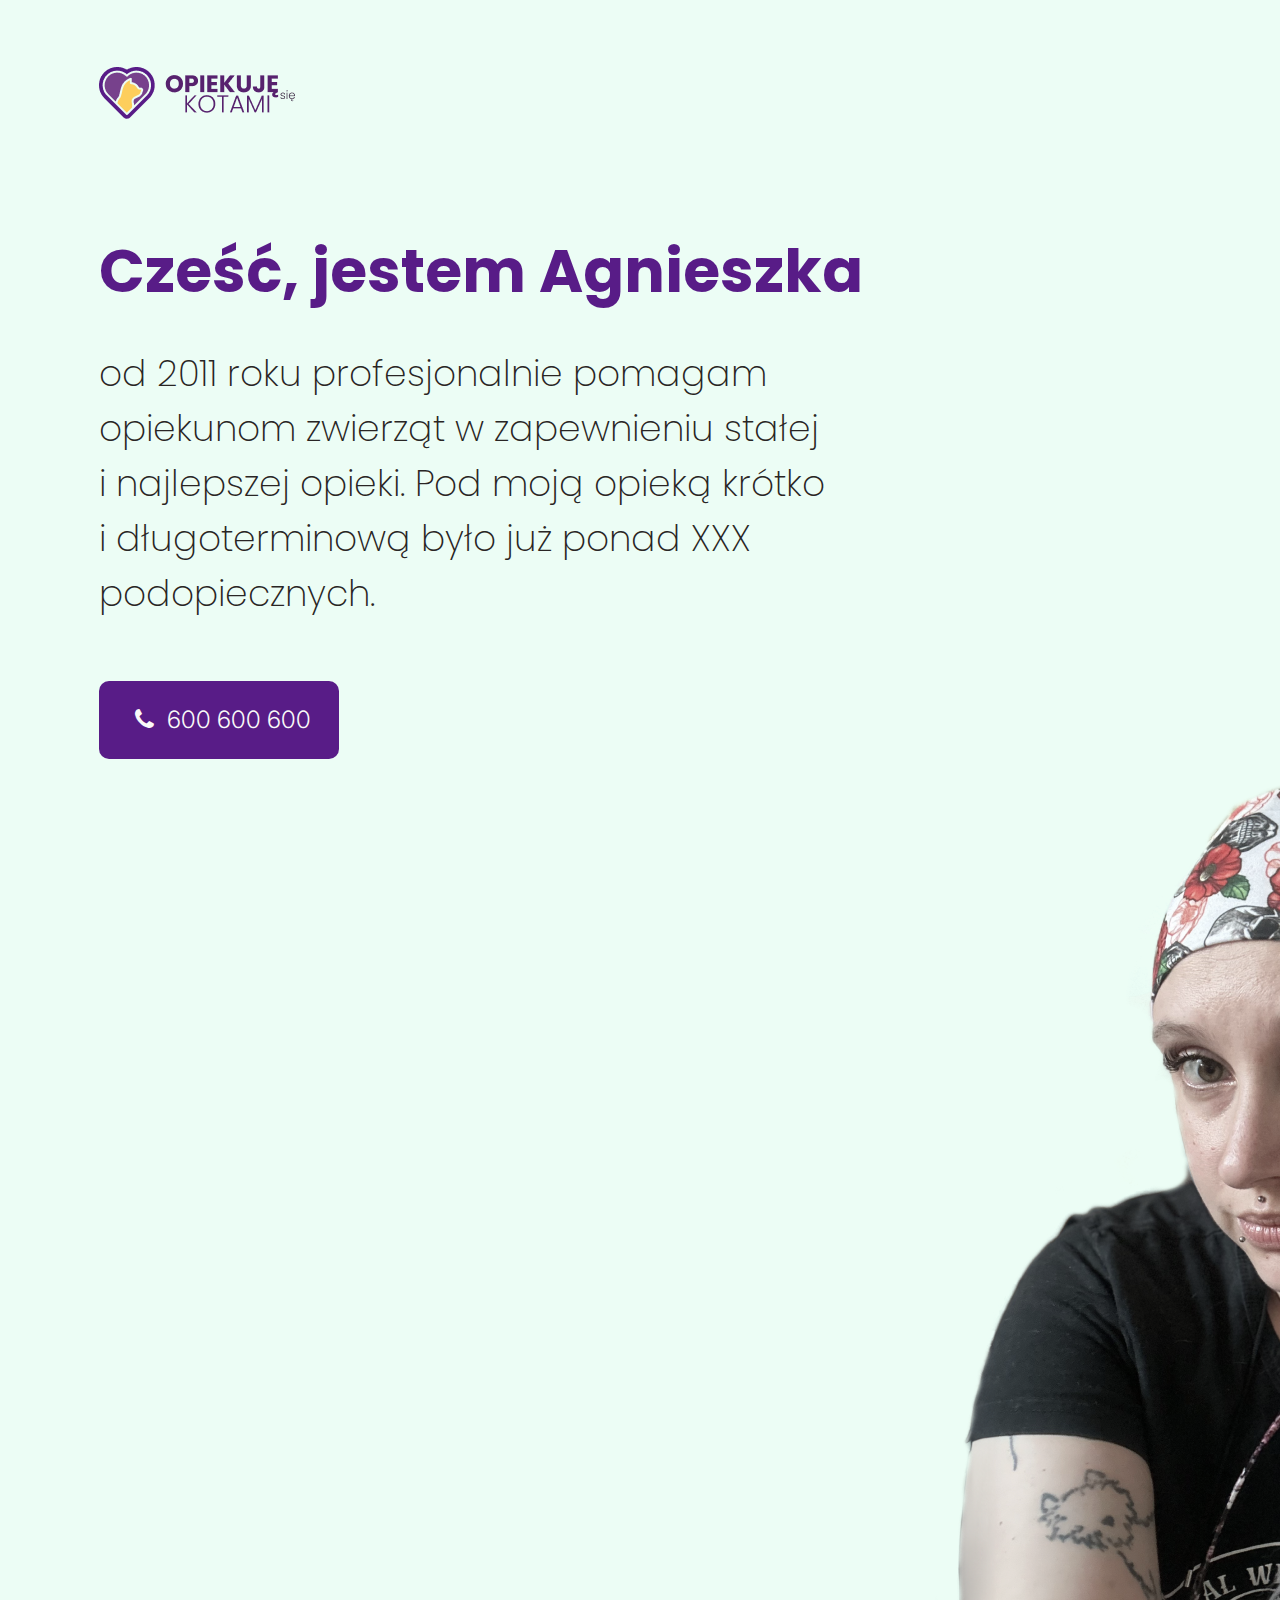
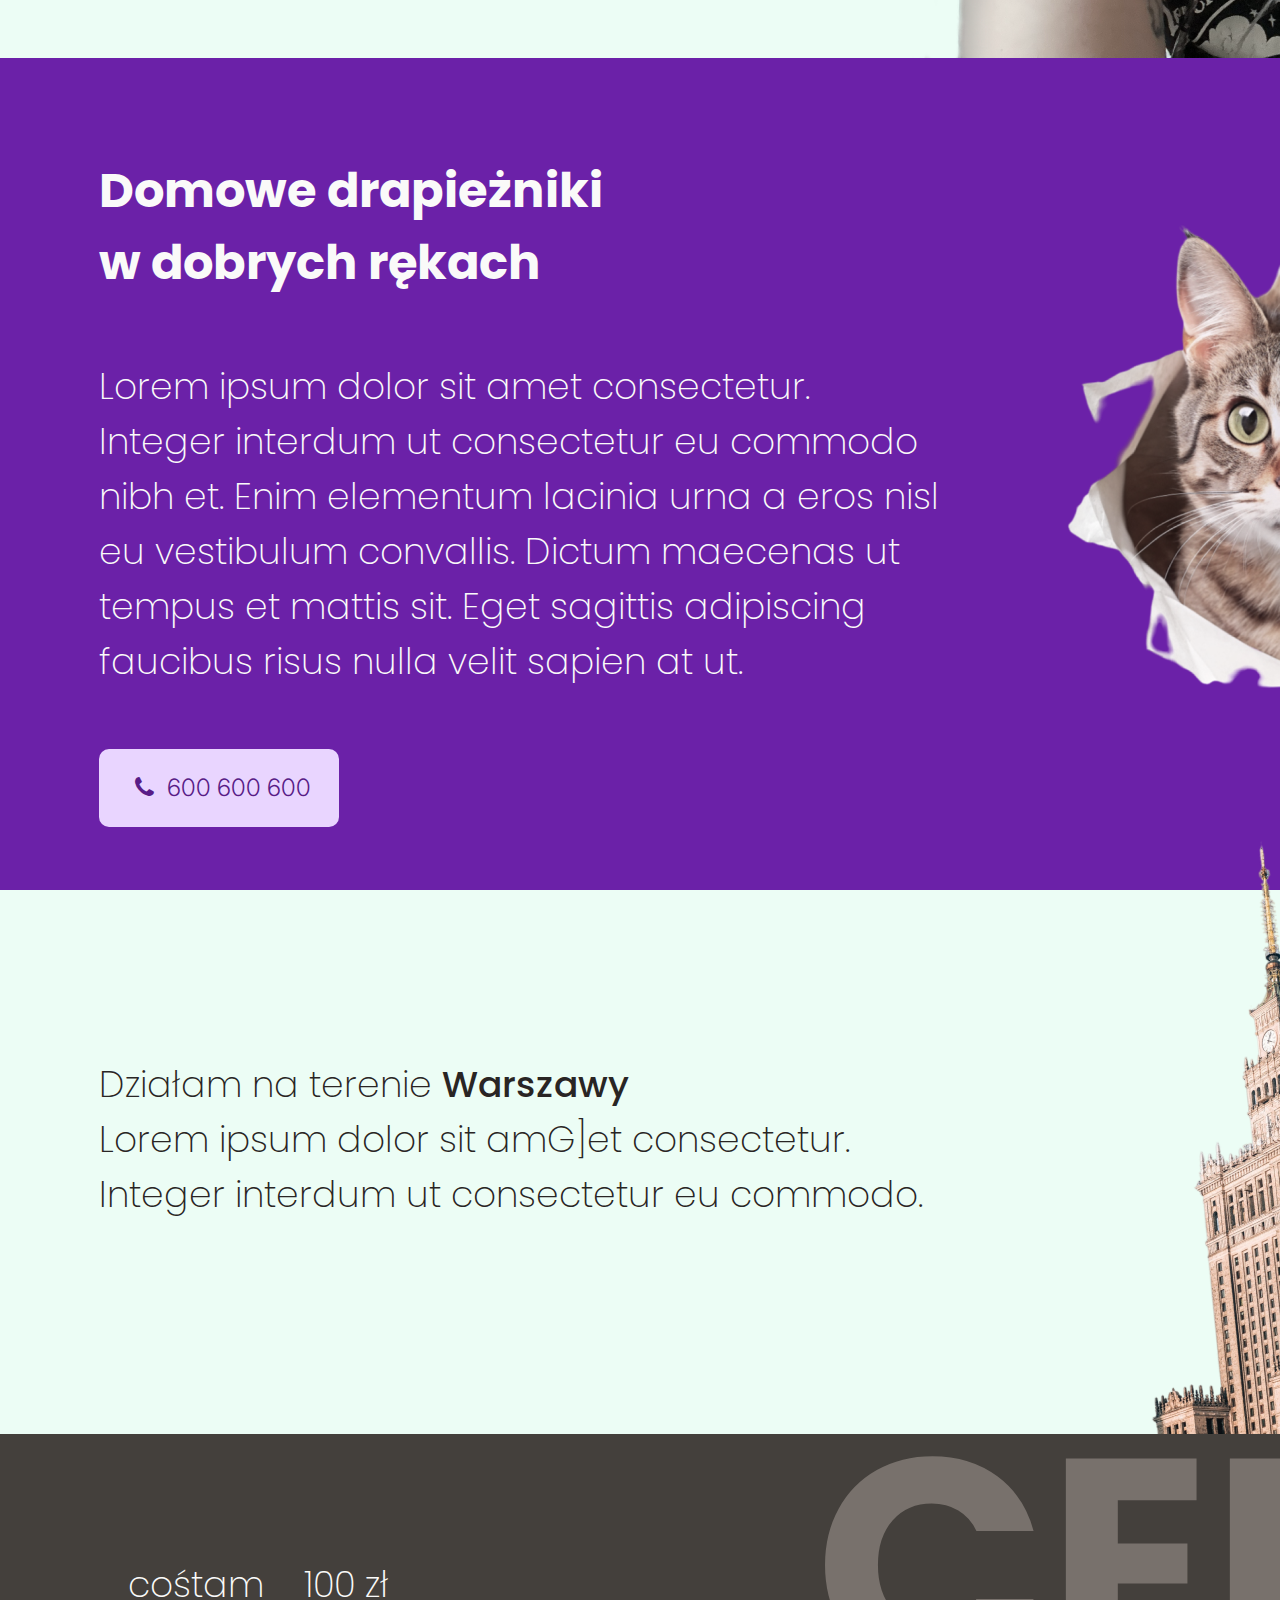
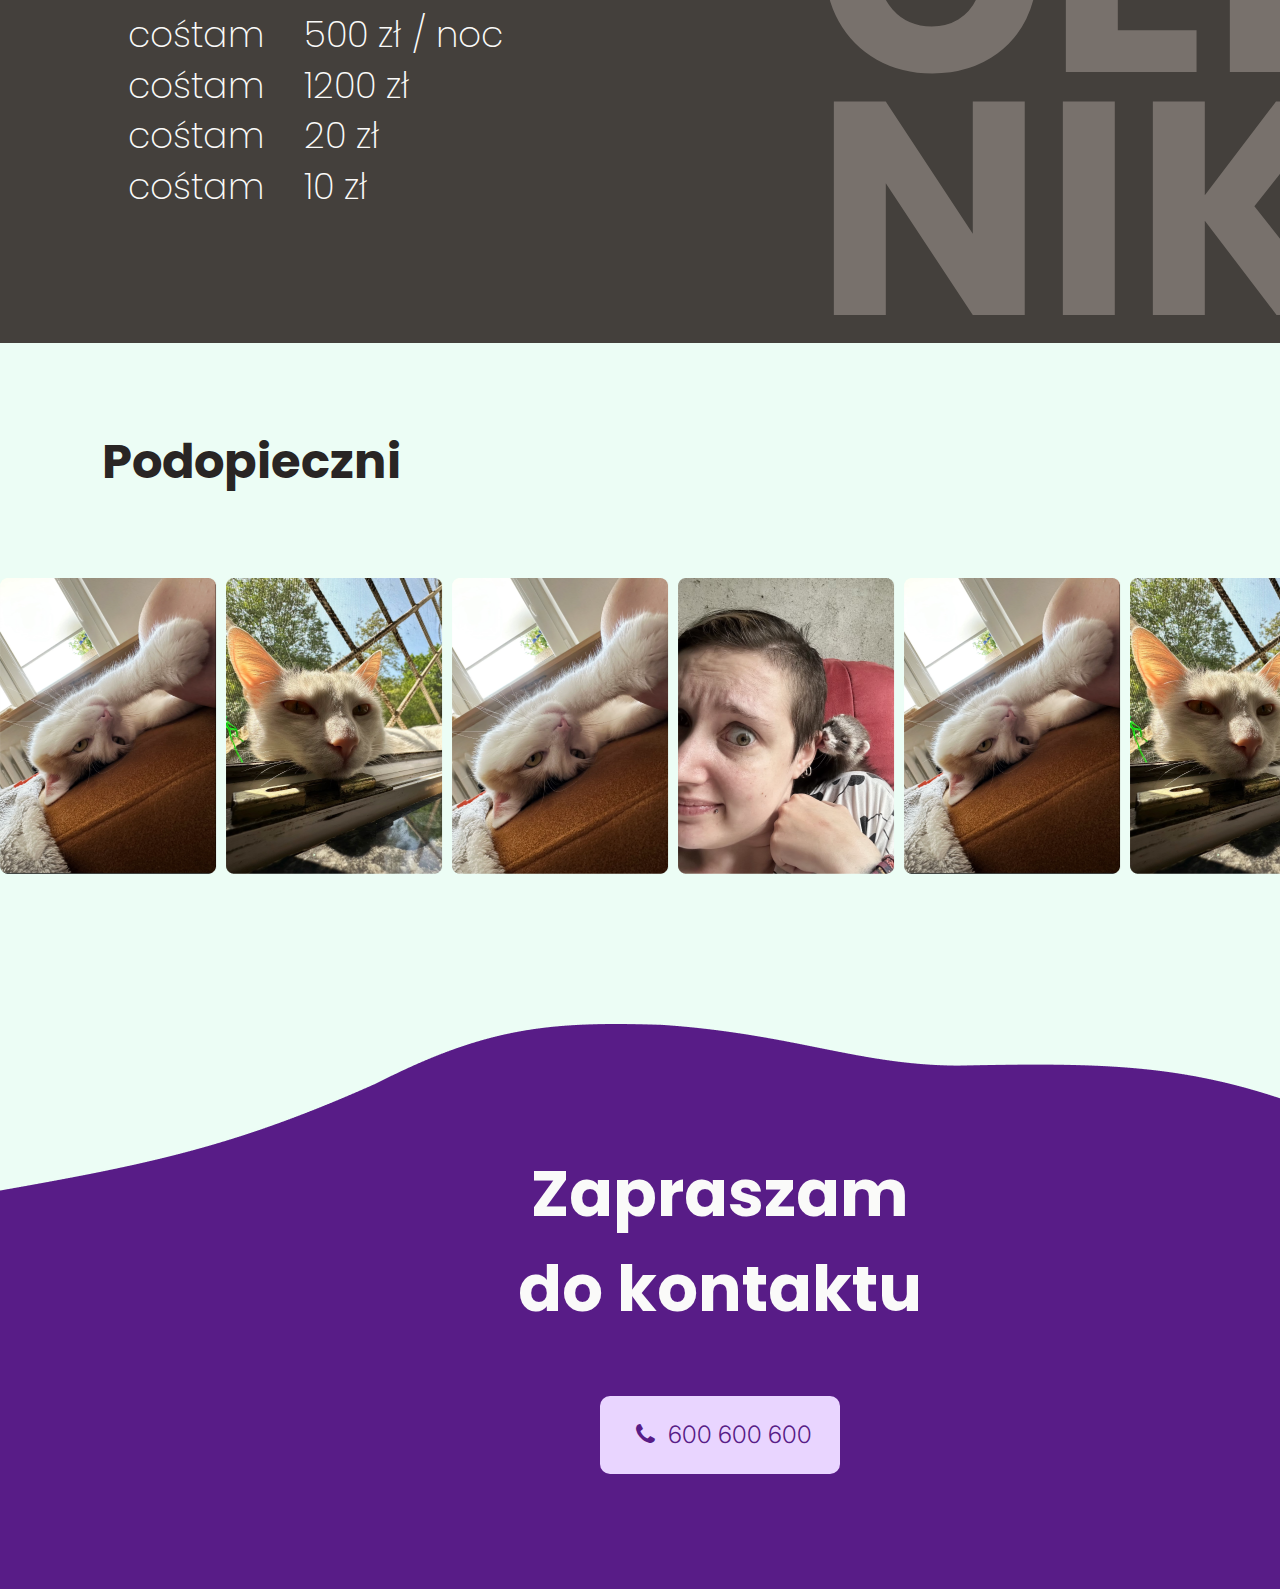
<file: desktop.html>
<!DOCTYPE html>
<html lang="pl">
<head>
	<meta charset="utf-8" />
	<meta http-equip="X-UA-Compatible" content="IE=edge,chrome=1" />
	
	<title>Opiekuje się kotami</title>
	
	<meta name="description" content="Oferuję opiekę nad twoimi zwierzakami." />
	<meta name="keywords" content="opieka, zwierzęta, koty, profesjonalny opiekun" />
	
	<link rel="stylesheet" href="styleD.css" type="text/css" />
	<link rel="stylesheet" href="css/fontello.css" type="text/css" />
	
	<link rel="preconnect" href="https://fonts.googleapis.com">
	<link rel="preconnect" href="https://fonts.gstatic.com" crossorigin>
	<link href="https://fonts.googleapis.com/css2?family=Poppins:ital,wght@0,100;0,200;0,300;0,400;0,500;0,600;0,700;0,800;0,900;1,100;1,200;1,300;1,400;1,500;1,600;1,700;1,800;1,900&display=swap" rel="stylesheet">
	<link href="https://fonts.googleapis.com/css2?family=Inter:ital,opsz,wght@0,14..32,100..900;1,14..32,100..900&family=Poppins:ital,wght@0,100;0,200;0,300;0,400;0,500;0,600;0,700;0,800;0,900;1,100;1,200;1,300;1,400;1,500;1,600;1,700;1,800;1,900&display=swap" rel="stylesheet">
	
	<link rel="stylesheet" href="flickity.min.css" media="screen">
	
</head>

<body>

	<script src="flickity.pkgd.min.js"></script>


	<div id="container_desktop">
		<div id="page1">
			<div class="content">
				<div id="logo">
					<img src="img/logo.png" />
				</div>
				<div id="header">
					<span class="h1"> Cześć, jestem Agnieszka </span>
				</div>
				<div id="text1">
					<span class="h3"> od 2011 roku profesjonalnie pomagam opiekunom zwierząt w zapewnieniu stałej i najlepszej opieki. Pod moją opieką krótko i długoterminową było już ponad XXX podopiecznych. </span>
				</div>
				<div id="button">
					<span class=h5>
						<i class="icon-phone"></i> 600 600 600
					</span>
				</div>
			</div>
			<div id="img">
				<img src="img/aga.png" />
			</div>
		</div>
		<div id="page2">
			<div class="content">
				<div id="title">
					<span class="h2">
						Domowe drapieżniki w dobrych rękach
					</span>
				</div>
				<div id="text2">
					<span class="h3white">
						Lorem ipsum dolor sit amet consectetur. Integer interdum ut consectetur eu commodo nibh et. Enim elementum lacinia urna a eros nisl eu vestibulum convallis. Dictum maecenas ut tempus et mattis sit. Eget sagittis adipiscing faucibus risus nulla velit sapien at ut.
					</span>
				</div>
				<div id="buttonlight">
					<span class=h5purple>
						<i class="icon-phone"></i> 600 600 600
					</span>
				</div>
			</div>
			<div id="imgkot">
				<img src="img/kot.png" />
			</div>
		</div>
		<div id="page3">
			<div class="content">
				<div id="text3">
					<span class="h3">
						Działam na terenie <span class="h3medium">Warszawy</span><br/>
						Lorem ipsum dolor sit amG]et consectetur.
						Integer interdum ut consectetur eu commodo.
					</span>
				</div>
			</div>
			<div id="imgwwa">
				<img src="img/WWA.png" />
			</div>
		</div>
		<div id="page4">
			<div id="tab">
				<span class="h3tab">
					<ul>
						<li> cośtam </li>
						<li> cośtam </li>
						<li> cośtam </li>
						<li> cośtam </li>
						<li> cośtam </li>
					</ul>
					<ol>
						<li> 100 zł </li>
						<li> 500 zł / noc </li>
						<li> 1200 zł </li>
						<li> 20 zł </li>
						<li> 10 zł </li>
					</ol>
				</span>
			</div>
			<div id="text4">
				<span class="h4">
					CEN <br/> NIK
				</span>
			</div>
		</div>
		<div id="page5">
			<div id="text5">
				<span class="h2black"> Podopieczni </span>
			</div>
			<div class="main-gallery js-flickity" data-flickity-options='{ "cellAlign": "left", "contain": true, "wrapAround": true, "prevNextButtons": false, "pageDots": false }'>
				<div class="photo"><img src="img/photo1.png" /></div>
				<div class="photo"><img src="img/photo2.png" /></div>
				<div class="photo"><img src="img/photo3.png" /></div>
				<div class="photo"><img src="img/photo4.png" /></div>
				<div class="photo"><img src="img/photo1.png" /></div>
				<div class="photo"><img src="img/photo2.png" /></div>
				<div class="photo"><img src="img/photo3.png" /></div>
				<div class="photo"><img src="img/photo4.png" /></div>
				<div class="photo"><img src="img/photo1.png" /></div>
				<div class="photo"><img src="img/photo2.png" /></div>
				<div class="photo"><img src="img/photo3.png" /></div>
				<div class="photo"><img src="img/photo4.png" /></div>
			</div>
			<div id="footer">
				<div id="end">
					<span class="h6">
						Zapraszam</br> do kontaktu
					</span>
					<div id="buttonlight">
						<span class=h5purple>
							<i class="icon-phone"></i> 600 600 600
						</span>
					</div>
					<span id="vector">
						<img src="img/vector.png" />
					</span>
				</div>
			</div>
		</div>
	</div>
	

	

</body>

</html>
</file>
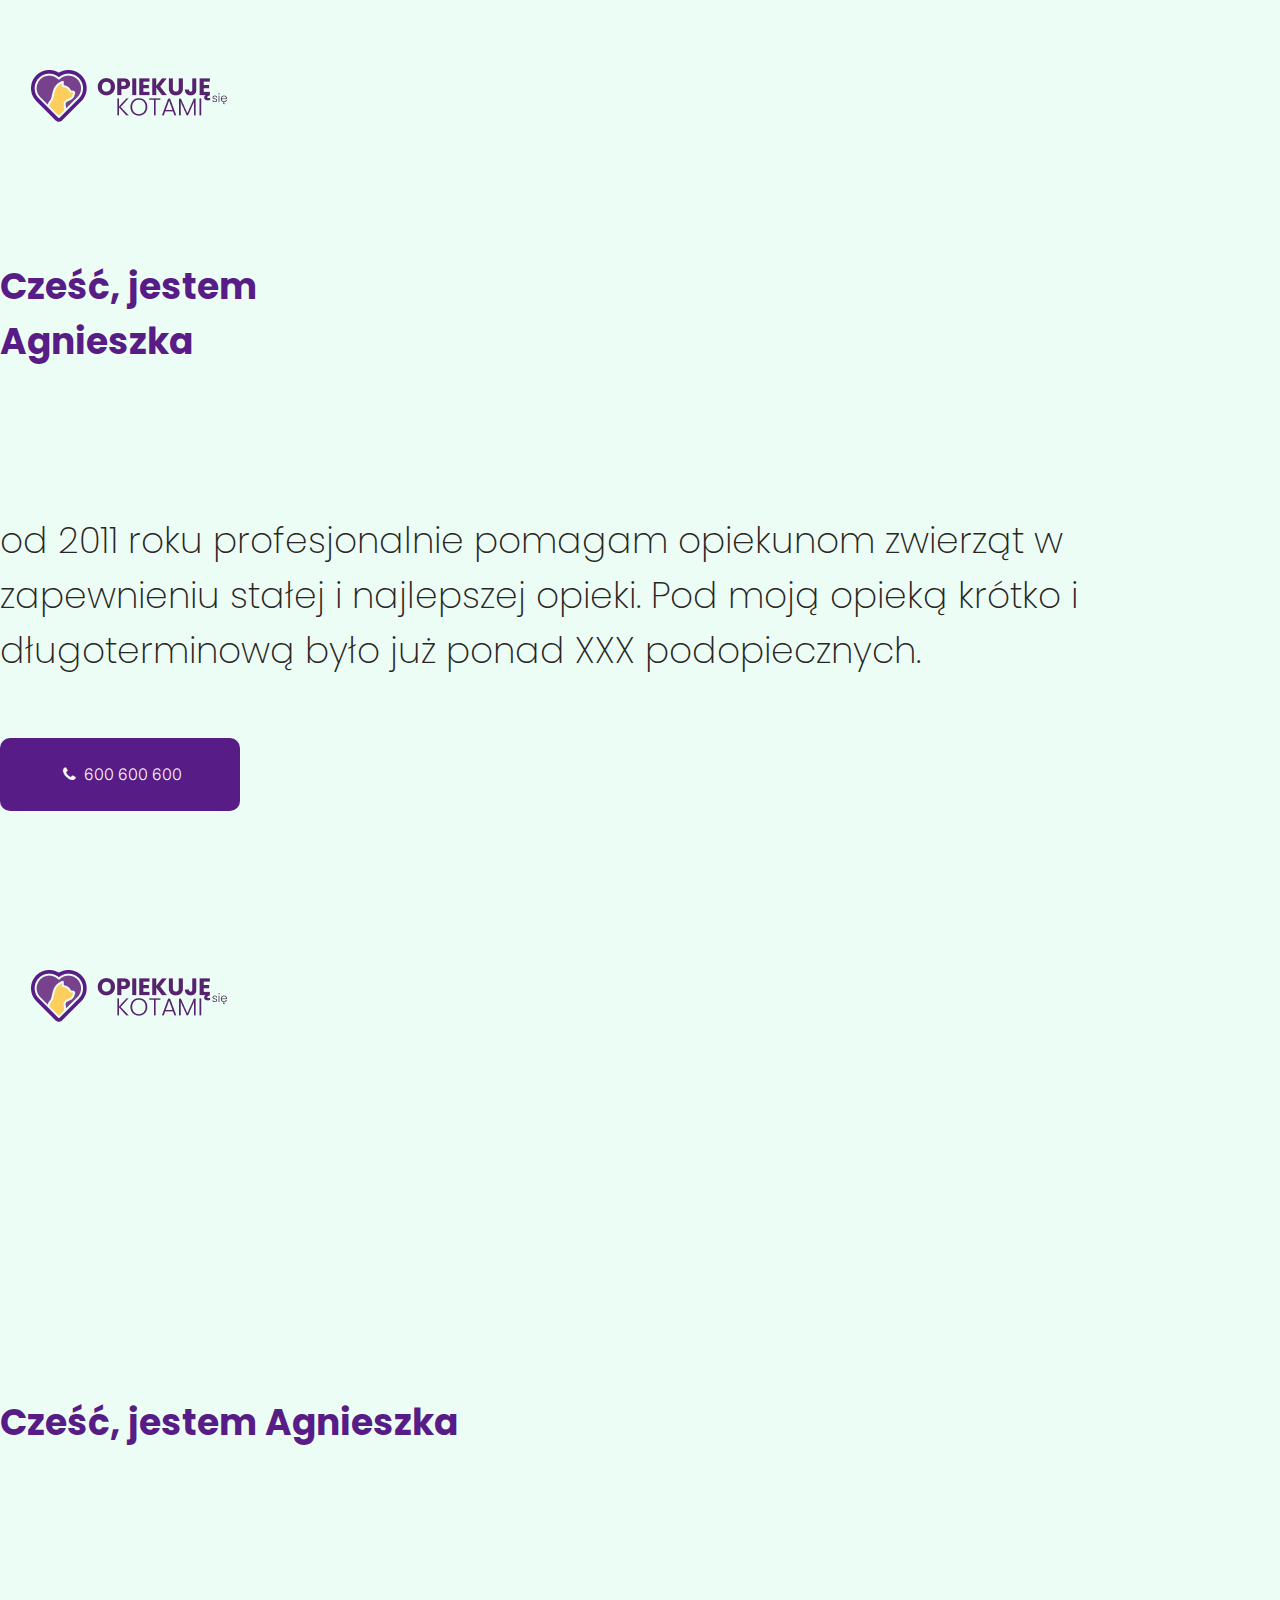
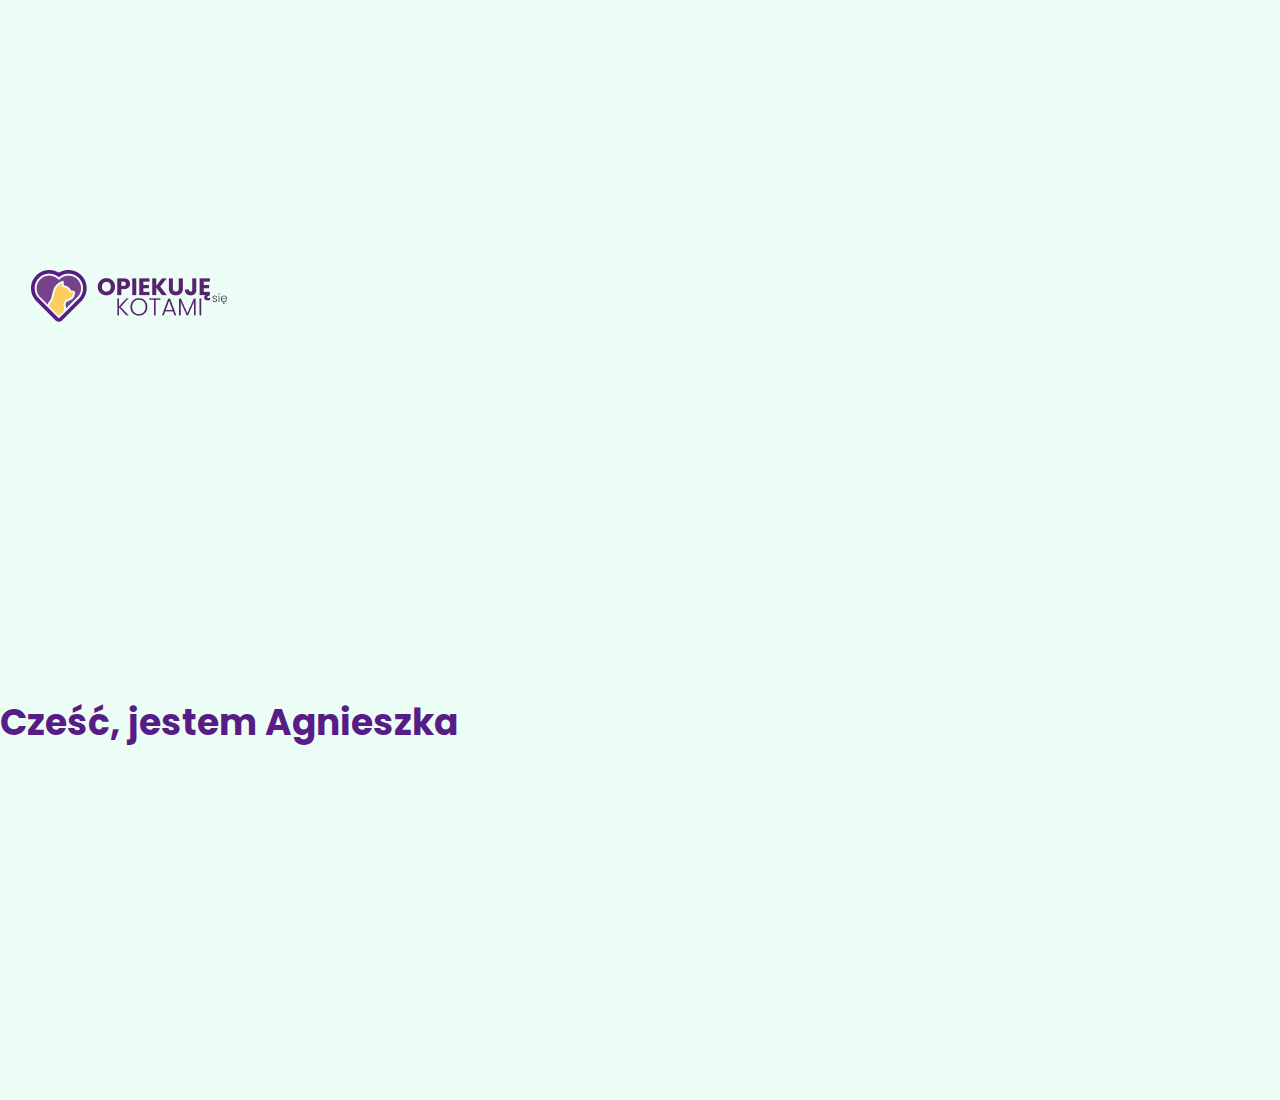
<file: mobile.html>
<!DOCTYPE html>
<html lang="pl">
<head>
	<meta charset="utf-8" />
	<meta http-equip="X-UA-Compatible" content="IE=edge,chrome=1" />
	
	<meta name="viewport" content="width=device-width, initial-scale=1">
	
	<title>Opiekuje się kotami</title>
	
	<meta name="description" content="Oferuję opiekę nad twoimi zwierzakami." />
	<meta name="keywords" content="opieka, zwierzęta, koty, profesjonalny opiekun" />
	
	<link rel="stylesheet" href="styleM.css" type="text/css" />
	<link rel="stylesheet" href="css/fontello.css" type="text/css" />
	
	<link rel="preconnect" href="https://fonts.googleapis.com">
	<link rel="preconnect" href="https://fonts.gstatic.com" crossorigin>
	<link href="https://fonts.googleapis.com/css2?family=Poppins:ital,wght@0,100;0,200;0,300;0,400;0,500;0,600;0,700;0,800;0,900;1,100;1,200;1,300;1,400;1,500;1,600;1,700;1,800;1,900&display=swap" rel="stylesheet">
	<link href="https://fonts.googleapis.com/css2?family=Inter:ital,opsz,wght@0,14..32,100..900;1,14..32,100..900&family=Poppins:ital,wght@0,100;0,200;0,300;0,400;0,500;0,600;0,700;0,800;0,900;1,100;1,200;1,300;1,400;1,500;1,600;1,700;1,800;1,900&display=swap" rel="stylesheet">
	
	<link rel="stylesheet" href="flickity.min.css" media="screen">
	
</head>

<body>
	<div id="container">
		<div class="page">
			
			<div id="logo">
			
			</div>
			
			<div id="title">
				<h1> Cześć, jestem<br/> Agnieszka </h1>
			</div>
			<div id="text1">
				<div class="content">
					<h2> od 2011 roku profesjonalnie pomagam opiekunom zwierząt w zapewnieniu stałej i najlepszej opieki. Pod moją opieką krótko i długoterminową było już ponad XXX podopiecznych. </h2>
				</div>
				<div id="button">
					<span class=h5>
						<i class="icon-phone"></i> 600 600 600
					</span>
				</div>
				
			
			</div>
		
		
		</div>
	
		<div class="page">
			<div id="logo">
				
			</div>
			
			<div id="title">
				<h1> Cześć, jestem Agnieszka </h1>
			</div>
			
			
			
		</div>
	
		<div class="page">
			<div id="logo">
			
			</div>
			
			<div id="title">
				<h1> Cześć, jestem Agnieszka </h1>
			</div>
		</div>
		
	</div>


</body>

</html>
</file>
<file: styleD.css>
body
{
	font-family: "Poppins", sans-serif;
	width: 1440px;
	margin: 0;
	margin-left: auto;
	margin-right: auto;
	

}

#container_desktop
{
	background-color: #ECFDF5;
	min-width: 600px;
	
}

#page1
{
	max-height: 899px;
	max-width: 1440px;
}

.content
{
	padding-top: 67px;
	padding-left: 99px;
	float: left;
}

#header
{
	padding-top: 100px;
	max-height: 60px;
}

#text1
{
	max-width: 730px;
	margin-top: 60px;
}

#img
{
	float:right;
	margin-bottom: -7px;
}

#imgkot
{
	float:right;
	margin-top:100px;
}

#imgwwa
{
	display: flex;
	float:right;
	margin-top: -85px;
	z-index: -1;
	
}

#button
{
	background-color: #581C87;
	margin-top: 60px;
	width: 240px;
	text-align: center;
	padding: 24px 0;
	border-radius: 10px;
	
}

#button:hover
{
	background-color: #470B76;
	cursor: pointer;
}

#page2
{
	clear: both;
	background-color: #6B21A8;
	height: 832px;
}

#title
{
	margin-top: 30px;
	max-width: 550px;
}

#text2
{
	margin-top: 60px;
	max-width: 840px;
}

#buttonlight
{
	background-color: #E9D5FF;
	margin-top: 60px;
	width: 240px;
	text-align: center;
	padding: 24px 0;
	border-radius: 10px;
	
}

#buttonlight:hover
{
	background-color: #D8B4FE;
	cursor: pointer;
}

#page3
{
	clear: both;
	height: 544px;
}

#text3
{
	max-width: 850px;
	padding-top: 100px;
}

#page4
{
	height: 509px;
	width: 100%;
	z-index: 2;
	background-color: #44403C;
	position: relative;
}

ul
{
	float: left;
	list-style-type: none;
}

ol
{
	float: left;
	list-style-type: none;
}

#text4
{
	float: right;
	line-height: 0.8;
	margin-top: -80px;
}

#tab
{
	padding: 90px 0 0 88px;
	line-height: 1.4;
	
}

#page5
{
	background-color: #ECFDF5;
	width:1440px;
	height: 1250px;
	margin-top: -20px;
}

#text5
{
	padding-top: 103px;
	padding-left: 102px;
	padding-bottom: 80px;
}

#slider
{
	height: 300px;
}

.photo
{
	width: 216px;
	height: 390px;
	border-radius: 8px;
	float: left;
	padding-right: 10px;
	counter-increment: photo;
}

.photo:before
{
	display: block;
}


#footer
{
	position: relative;
	height: 583px;
}

#end
{
	display: flex;
    flex-direction: column;
    align-items: center;
    justify-content: center;
    position: absolute;
    top: 50%;
    left: 50%;
    transform: translate(-50%, -50%);
    text-align: center;
    padding-top: 100px;
}

#vector
{
	position: absolute;
    top: 50%;
    left: 50%;
    transform: translate(-50%, -50%);
	z-index: -1;
    padding-top: 100px;
}

.h1
{
	font-size: 60px;
	color: #581C87;
	font-family: "Poppins", sans-serif;
	font-weight: 700;
	font-style: normal;
	margin-top: 100px;
	
}

.h2
{
	font-size: 48px;
	color: #FAFAF9;
	font-family: "Poppins", sans-serif;
	font-weight: 700;
	font-style: normal;
}

.h2black
{
	font-size: 48px;
	color: #292524;
	font-family: "Poppins", sans-serif;
	font-weight: 700;
	font-style: normal;
}


.h3
{
	font-size: 36px;
	color: #292524;
	font-family: "Poppins", sans-serif;
	font-weight: 250;
	font-style: normal;
}

.h3white
{
	font-size: 36px;
	color: #FAFAF9;
	font-family: "Poppins", sans-serif;
	font-weight: 250;
	font-style: normal;
}

.h3tab
{
	font-size: 36px;
	color: #FAFAF9;
	font-family: "Poppins", sans-serif;
	font-weight: 250;
	font-style: normal;
}

.h3medium
{
	font-size: 36px;
	color: #292524;
	font-family: "Poppins", sans-serif;
	font-weight: 500;
	font-style: normal;
}

.h4
{
	font-size: 304px;
	color: #78716C;
	font-family: "Poppins", sans-serif;
	font-weight: 700;
	font-style: normal;
}

.h5
{
	font-size: 24px;
	color: #FAFAF9;
	font-family: "Inter", sans-serif;
	font-weight: 300;
	font-style: normal;
	
}

.h5purple
{
	font-size: 24px;
	color: #581C87;
	font-family: "Inter", sans-serif;
	font-weight: 300;
	font-style: normal;
	
}

.h6
{
	font-size: 64px;
	color: #FAFAF9;
	font-family: "Poppins", sans-serif;
	font-weight: 700;
	font-style: normal;
}
</file>
<file: css/fontello.css>
@font-face {
  font-family: 'fontello';
  src: url('../font/fontello.eot?37361950');
  src: url('../font/fontello.eot?37361950#iefix') format('embedded-opentype'),
       url('../font/fontello.woff2?37361950') format('woff2'),
       url('../font/fontello.woff?37361950') format('woff'),
       url('../font/fontello.ttf?37361950') format('truetype'),
       url('../font/fontello.svg?37361950#fontello') format('svg');
  font-weight: normal;
  font-style: normal;
}
/* Chrome hack: SVG is rendered more smooth in Windozze. 100% magic, uncomment if you need it. */
/* Note, that will break hinting! In other OS-es font will be not as sharp as it could be */
/*
@media screen and (-webkit-min-device-pixel-ratio:0) {
  @font-face {
    font-family: 'fontello';
    src: url('../font/fontello.svg?37361950#fontello') format('svg');
  }
}
*/
[class^="icon-"]:before, [class*=" icon-"]:before {
  font-family: "fontello";
  font-style: normal;
  font-weight: normal;
  speak: never;

  display: inline-block;
  text-decoration: inherit;
  width: 1em;
  margin-right: .2em;
  text-align: center;
  /* opacity: .8; */

  /* For safety - reset parent styles, that can break glyph codes*/
  font-variant: normal;
  text-transform: none;

  /* fix buttons height, for twitter bootstrap */
  line-height: 1em;

  /* Animation center compensation - margins should be symmetric */
  /* remove if not needed */
  margin-left: .2em;

  /* you can be more comfortable with increased icons size */
  /* font-size: 120%; */

  /* Font smoothing. That was taken from TWBS */
  -webkit-font-smoothing: antialiased;
  -moz-osx-font-smoothing: grayscale;

  /* Uncomment for 3D effect */
  /* text-shadow: 1px 1px 1px rgba(127, 127, 127, 0.3); */
}

.icon-phone:before { content: '\e800'; } /* '' */
</file>
<file: styleM.css>
html
{
	scroll-snap-type: y mandatory;
}
body
{
	font-family: "Poppins", sans-serif;
	margin: 0;
	padding: 0;
	text-decoration: none;
	background-color: #ECFDF5;
	overflow-x: hidden;
	
}

#container
{
	
}

.page
{
	block-size: 100vh;
	scroll-snap-align: start;
	scroll-snap-stop: always;
	display: grid;
}

#logo
{
	margin-left: 31px;
	margin-top: 70px;
	background-image: url('img/logo.png');
	background-repeat: no-repeat;
}


#button
{
	background-color: #581C87;
	margin-top: 60px;
	width: 240px;
	text-align: center;
	padding: 24px 0;
	border-radius: 10px;
	
}



h1
{
	font-size: 36px;
	color: #581C87;
	font-family: "Poppins", sans-serif;
	font-weight: 700;
	font-style: normal;
	margin-top: 100px;
	
}

h2
{
	font-size: 36px;
	color: #292524;
	font-family: "Poppins", sans-serif;
	font-weight: 250;
	font-style: normal;
}

.h5
{
	font-size: 16px;
	color: #FAFAF9;
	font-family: "Inter", sans-serif;
	font-weight: 300;
	font-style: normal;
	
}
</file>
